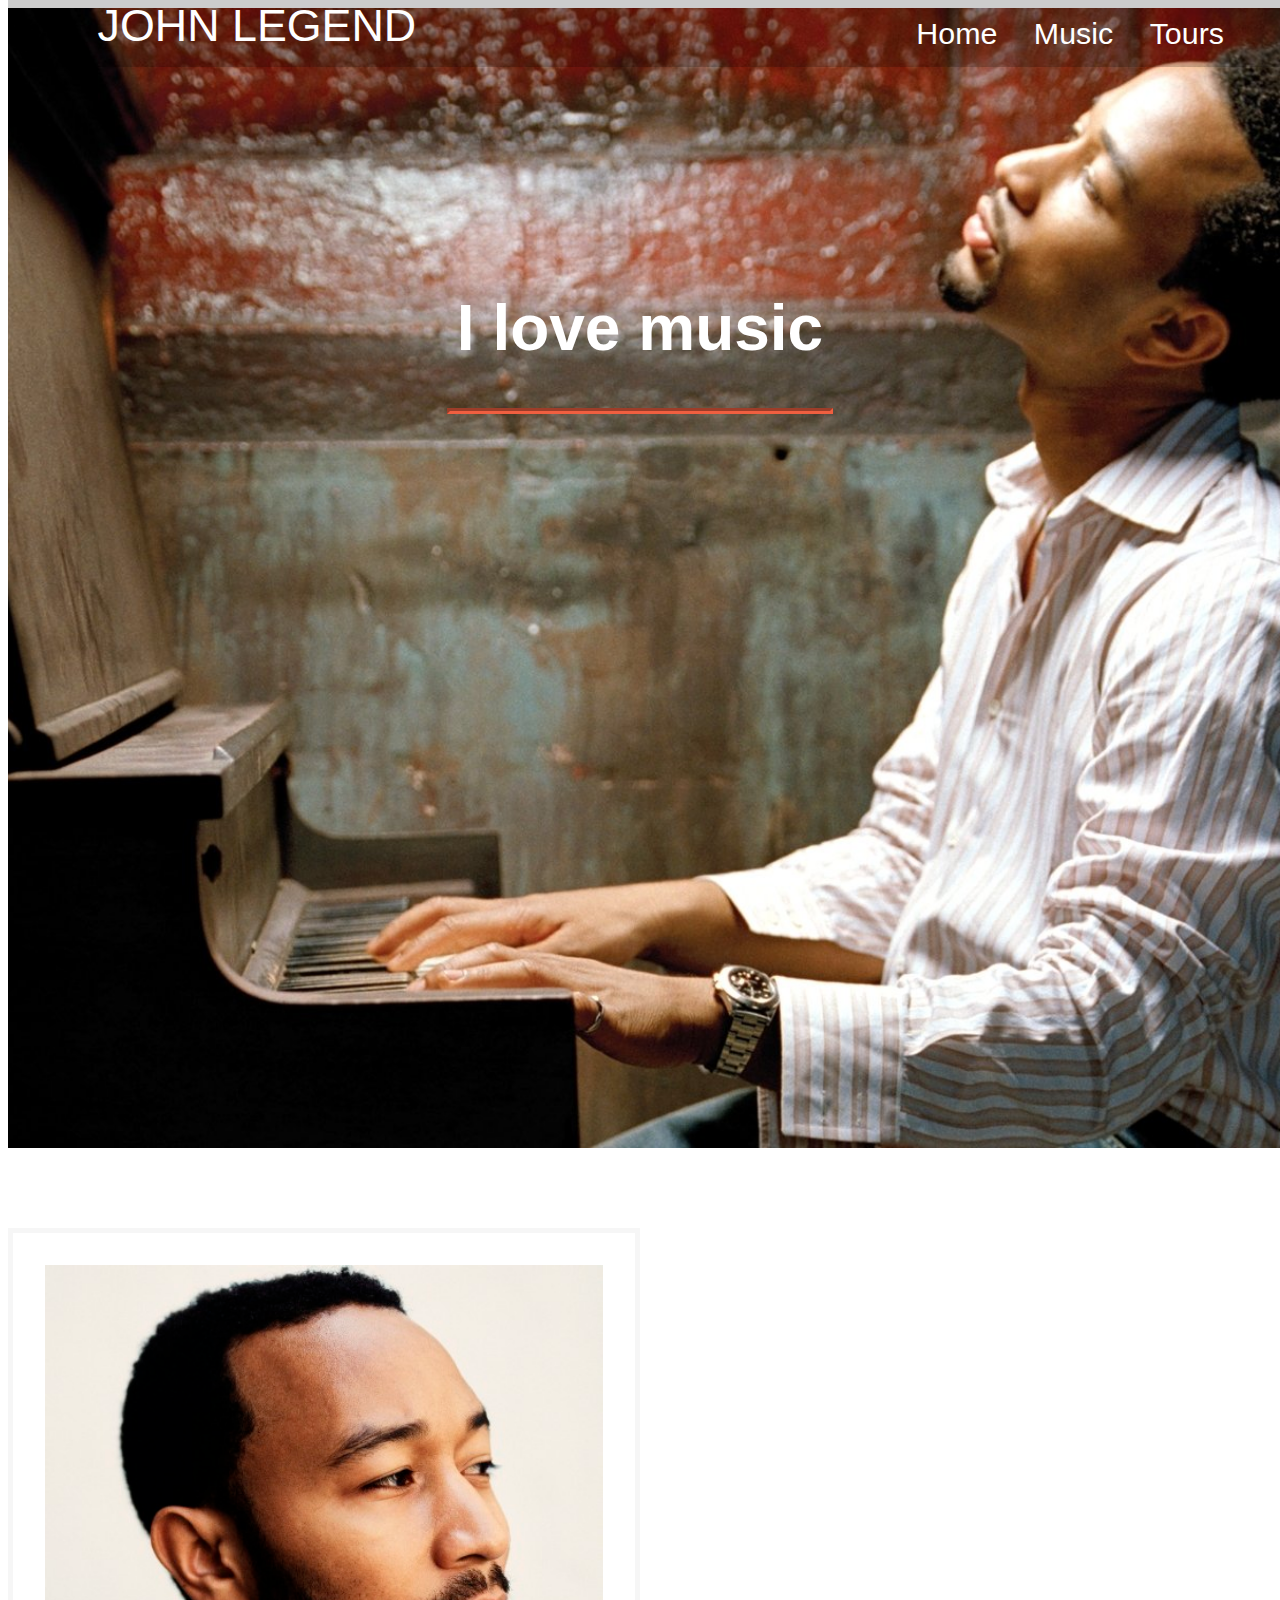
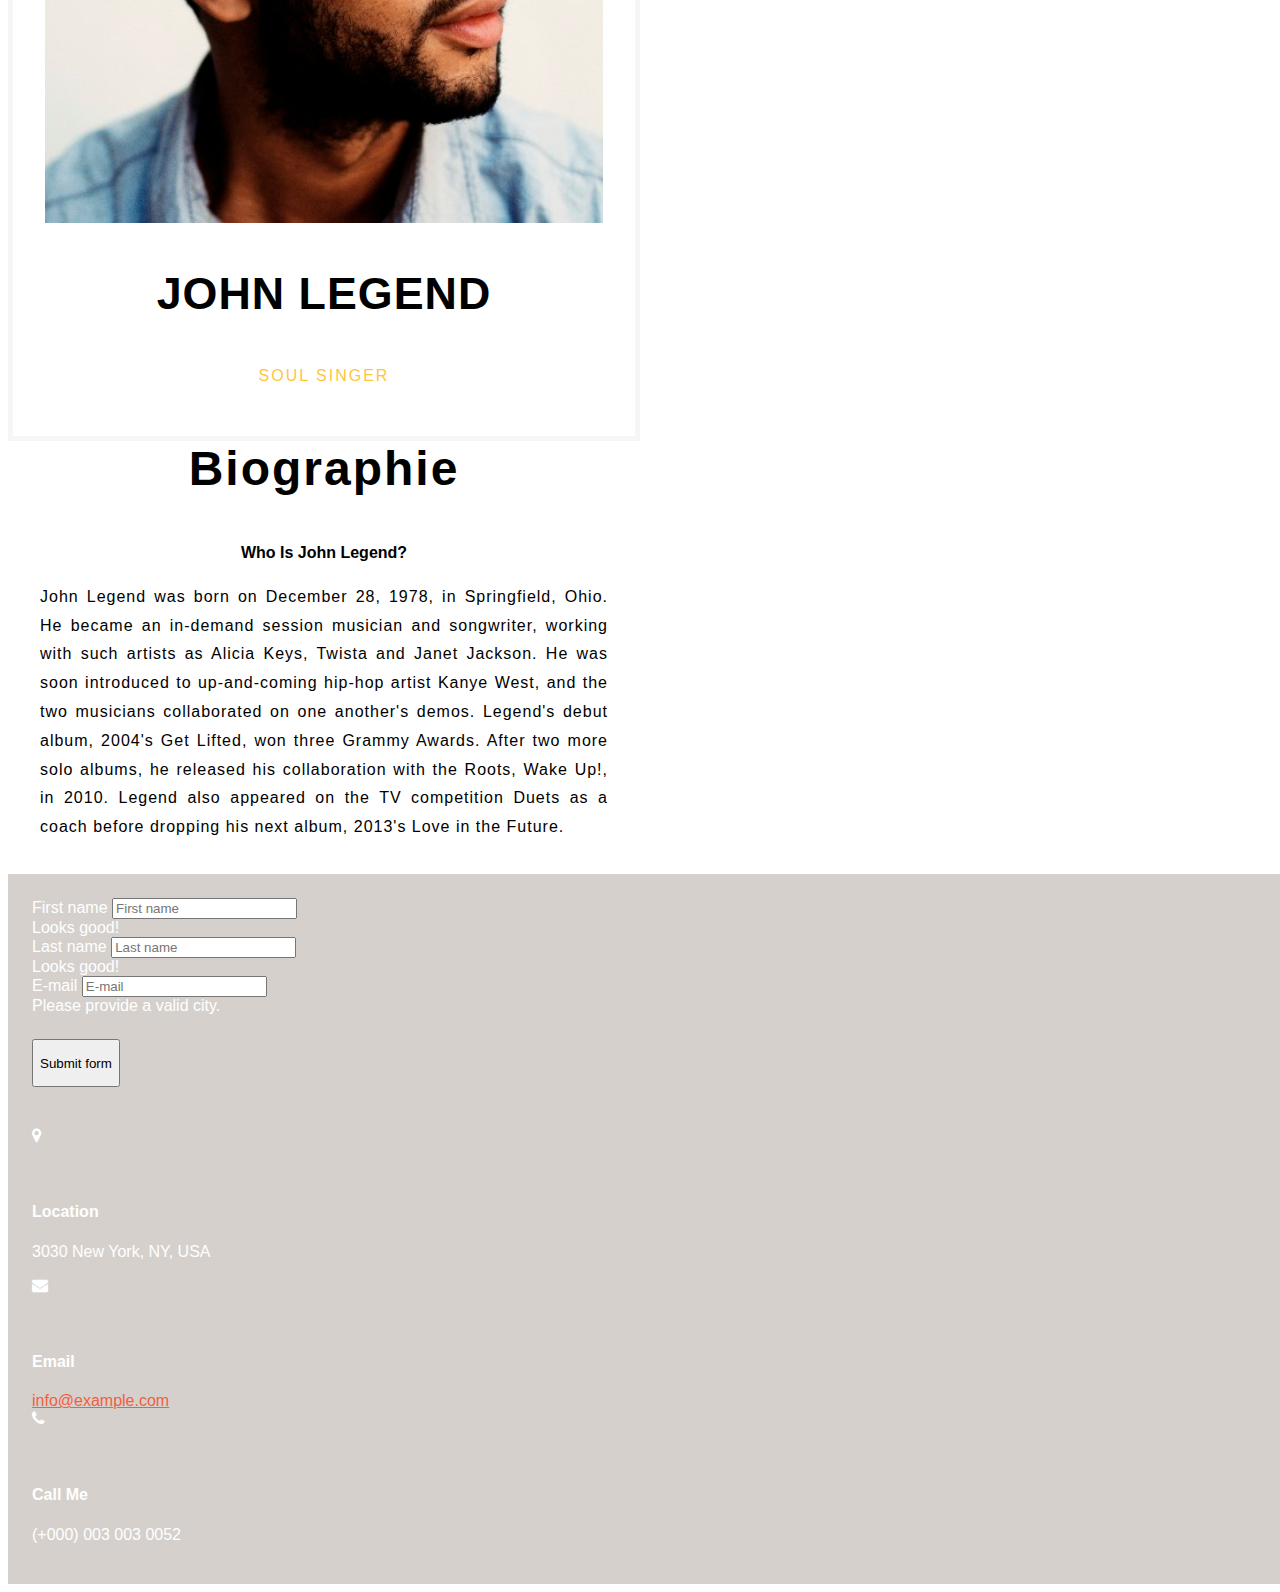
<file: index.html>
<html>

<head>
    <meta charset="UTF-8">
    <meta name="viewport" content="width=device-width, initial-scale=1.0">
    <meta http-equiv="X-UA-Compatible" content="ie=edge">
    <title>My Favorite Band</title>
    <script src="https://code.jquery.com/jquery-3.2.1.min.js" integrity="sha256-hwg4gsxgFZhOsEEamdOYGBf13FyQuiTwlAQgxVSNgt4="
        crossorigin="anonymous"></script>
    <link href="https://maxcdn.bootstrapcdn.com/font-awesome/4.7.0/css/font-awesome.min.css" rel="stylesheet" integrity="sha384-wvfXpqpZZVQGK6TAh5PVlGOfQNHSoD2xbE+QkPxCAFlNEevoEH3Sl0sibVcOQVnN"
        crossorigin="anonymous">
    <link href="https://maxcdn.bootstrapcdn.com/bootstrap/4.0.0-beta.3/css/bootstrap.min.css" rel="stylesheet" integrity="sha384-Zug+QiDoJOrZ5t4lssLdxGhVrurbmBWopoEl+M6BdEfwnCJZtKxi1KgxUyJq13dy"
        crossorigin="anonymous">
    <script src="https://maxcdn.bootstrapcdn.com/bootstrap/4.0.0-beta.3/js/bootstrap.min.js" integrity="sha384-a5N7Y/aK3qNeh15eJKGWxsqtnX/wWdSZSKp+81YjTmS15nvnvxKHuzaWwXHDli+4"
        crossorigin="anonymous"></script>
    <script src="https://maxcdn.bootstrapcdn.com/bootstrap/4.0.0-beta.3/js/bootstrap.bundle.min.js" integrity="sha384-VspmFJ2uqRrKr3en+IG0cIq1Cl/v/PHneDw6SQZYgrcr8ZZmZoQ3zhuGfMnSR/F2"
        crossorigin="anonymous"></script>
    <link rel="stylesheet" href="styles.css" type="text/css" />
    <link rel="stylesheet" href="responsives.css" type="text/css" />
    <script type="text/javascript" src="test.js"></script>
</head>

<body>
    <nav class="nav_bar">
        <a class="brand_name js-scroll-trigger" href="#page-top">John legend</a>
        <div class="dropdown pull-right">
            <button id="test" class="dropbtn"><i class="fa fa-bars" aria-hidden="true"></i></button>
            <div id="myDropdown" class="dropdown-content">
                <a class="link1" href="index.html" data-toggle="tooltip" data-placement="left" title="Home"><i class="fa fa-home fa-fw" aria-hidden="true"></i></a>
                <a class="link1" href="music.html" data-toggle="tooltip" data-placement="left" title="Music"><i class="fa fa-music fa-fw" aria-hidden="true"></i></a>
                <a class="link1" href="tours.html" data-toggle="tooltip" data-placement="left" title="Tours"><i class="fa fa-calendar fa-fw" aria-hidden="true"></i>
</a>

            </div>
            <div class="menu">
                <ul class="dropdown_content_lg">
                    <li><a class="link" href="index.html">Home</a></li>
                    <li><a class="link" href="music.html">Music</a></li>
                    <li><a class="link" href="tours.html">Tours</a></li>
                </ul>
            </div>
        </div>

    </nav>

    <header class="header">
        <div class="container">
            <div class="row">
                <div class="col-lg-10 mx-auto">

                    <div class="text-uppercase title">
                        <h1>I love music</h1>
                    </div>
                    <hr>
                </div>
            </div>

        </div>

    </header>
    <section class="container">
        <div class="row bio-grids">
            <div class="col-12 col-sm-12 col-md-6 bio-grid-left">
                <div class="bio-img">
                    <img src="./images/john.jpg" alt="img">
                    <h3 class="test">John Legend</h3>
                    <p class="test">Soul singer</p>
                </div>
            </div>
            <div class="col-12 col-sm-12 col-md-6 bio-grid-right">
                <div class="bio-text">
                    <h3>Biographie</h3>
                    <h4>Who Is John Legend?</h4>
                    <p>John Legend was born on December 28, 1978, in Springfield, Ohio. He became an in-demand session musician
                        and songwriter, working with such artists as Alicia Keys, Twista and Janet Jackson. He was soon introduced
                        to up-and-coming hip-hop artist Kanye West, and the two musicians collaborated on one another's demos.
                        Legend's debut album, 2004's Get Lifted, won three Grammy Awards. After two more solo albums, he
                        released his collaboration with the Roots, Wake Up!, in 2010. Legend also appeared on the TV competition
                        Duets as a coach before dropping his next album, 2013's Love in the Future.
                    </p>
                </div>

            </div>
            <div class="clearfix"></div>
        </div>
    </section>

    <footer class="footer">
        <div class="row">
            <div class="col-12 col-lg-6">
                <form class="needs-validation" novalidate>
                    <div class="form-row middle_form">
                        <div class="col-md-6 mb-3">
                            <label for="validationTooltip01">First name</label>
                            <input type="text" class="form-control" id="validationTooltip01" placeholder="First name" required>
                            <div class="valid-tooltip">
                                Looks good!
                            </div>
                        </div>
                        <div class="col-md-6 mb-3">
                            <label for="validationTooltip02">Last name</label>
                            <input type="text" class="form-control" id="validationTooltip02" placeholder="Last name" required>
                            <div class="valid-tooltip">
                                Looks good!
                            </div>
                        </div>
                        <!--<div class="col-md-4 mb-3">
                            <label for="validationTooltipUsername">Username</label>
                            <div class="input-group">
                                <div class="input-group-prepend">
                                    <span class="input-group-text" id="validationTooltipUsernamePrepend">@</span>
                                </div>
                                <input type="text" class="form-control" id="validationTooltipUsername" placeholder="Username" aria-describedby="validationTooltipUsernamePrepend"
                                    required>
                                <div class="invalid-tooltip">
                                    Please choose a unique and valid username.
                                </div>
                            </div>
                        </div>-->
                    </div>
                    <div class="form-row">
                        <div class="col-md-6 mb-3">
                            <label for="validationTooltip03">E-mail</label>
                            <input type="text" class="form-control" id="validationTooltip03" placeholder="E-mail" required>
                            <div class="invalid-tooltip">
                                Please provide a valid city.
                            </div>
                        </div>
                        <!--<div class="col-md-3 mb-3">
                            <label for="validationTooltip04">State</label>
                            <input type="text" class="form-control" id="validationTooltip04" placeholder="State" required>
                            <div class="invalid-tooltip">
                                Please provide a valid state.
                            </div>
                        </div>
                        <div class="col-md-3 mb-3">
                            <label for="validationTooltip05">Zip</label>
                            <input type="text" class="form-control" id="validationTooltip05" placeholder="Zip" required>
                            <div class="invalid-tooltip">
                                Please provide a valid zip.
                            </div>
                        </div>-->
                        <button class="btn btn-primary" type="submit">Submit form</button>
                    </div>

                </form>
            </div>
            <div class="col-12 col-lg-6">
                <div class="row footer_grid">
                    <div class="col-4 col-md-4 footer_grid_left">
                        <div class="footer_grid_leftl">
                            <i class="fa fa-map-marker" aria-hidden="true"></i>
                        </div>
                        <div class="footer_grid_leftr">
                            <h4>Location</h4>
                            <p>3030 New York, NY, USA</p>
                        </div>
                        <div class="clearfix"> </div>
                    </div>
                    <div class=" col-4col-4 col-md-4 footer_grid_left">
                        <div class="footer_grid_leftl">
                            <i class="fa fa-envelope" aria-hidden="true"></i>
                        </div>
                        <div class="footer_grid_leftr">
                            <h4>Email</h4>
                            <a href="mailto:info@example.com">info@example.com</a>
                        </div>
                        <div class="clearfix"> </div>
                    </div>
                    <div class="col-4 col-md-4 footer_grid_left">
                        <div class="footer_grid_leftl">
                            <i class="fa fa-phone" aria-hidden="true"></i>
                        </div>
                        <div class="footer_grid_leftr">
                            <h4>Call Me</h4>
                            <p>(+000) 003 003 0052</p>
                        </div>
                        <div class="clearfix"> </div>
                    </div>
                </div>
            </div>
    </footer>


</body>

</html>
</file>
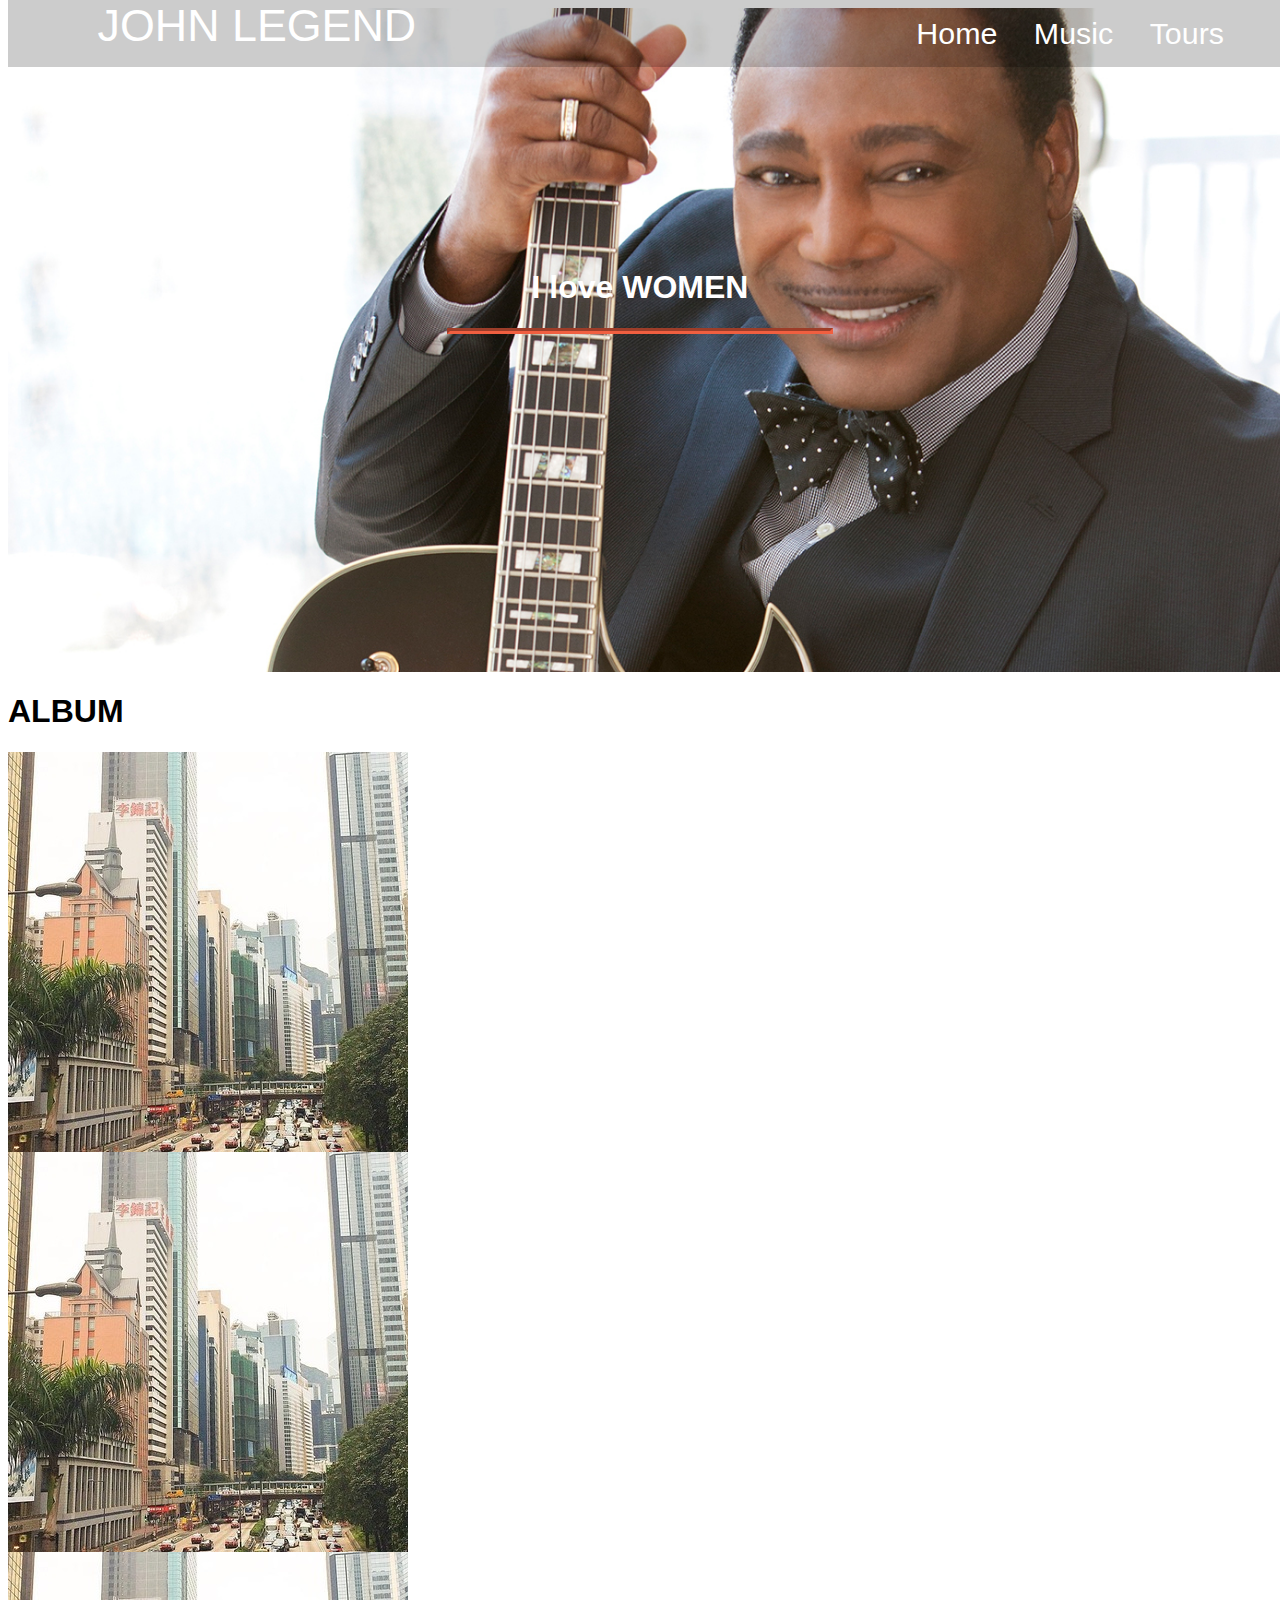
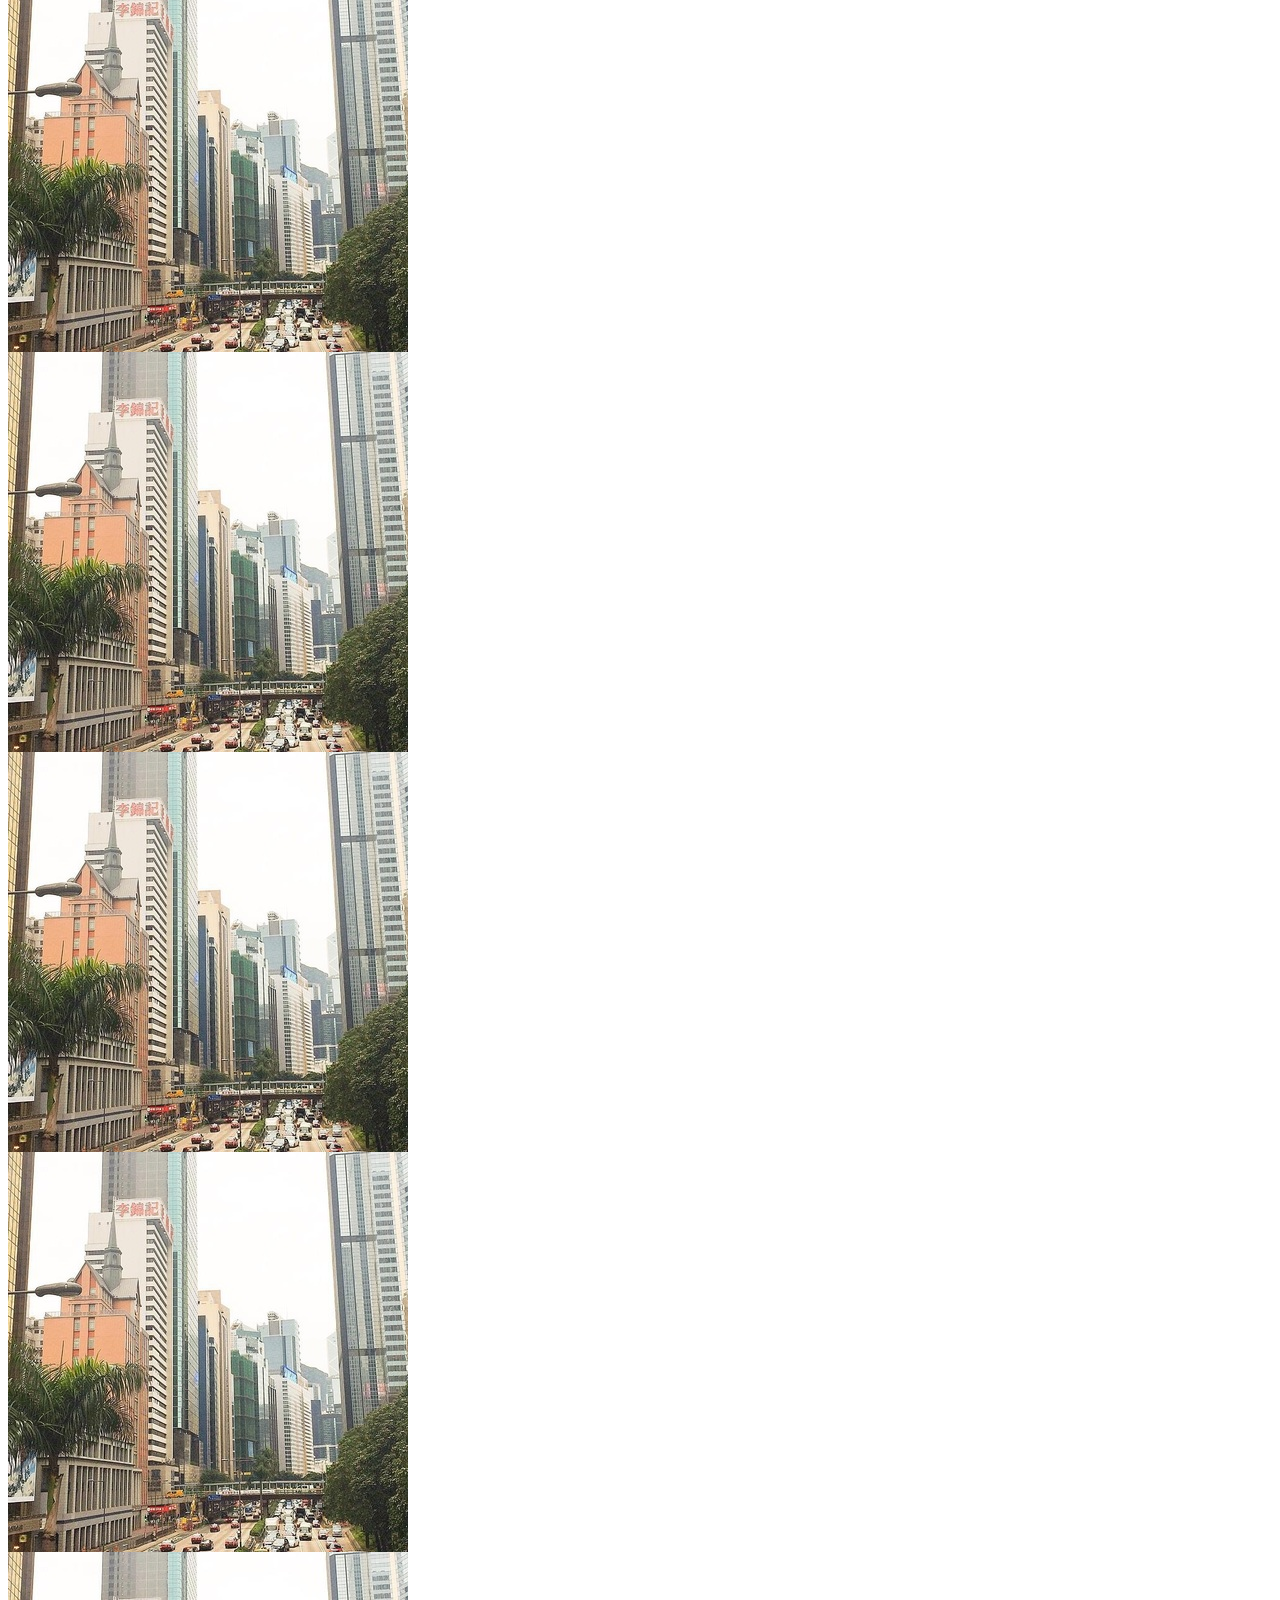
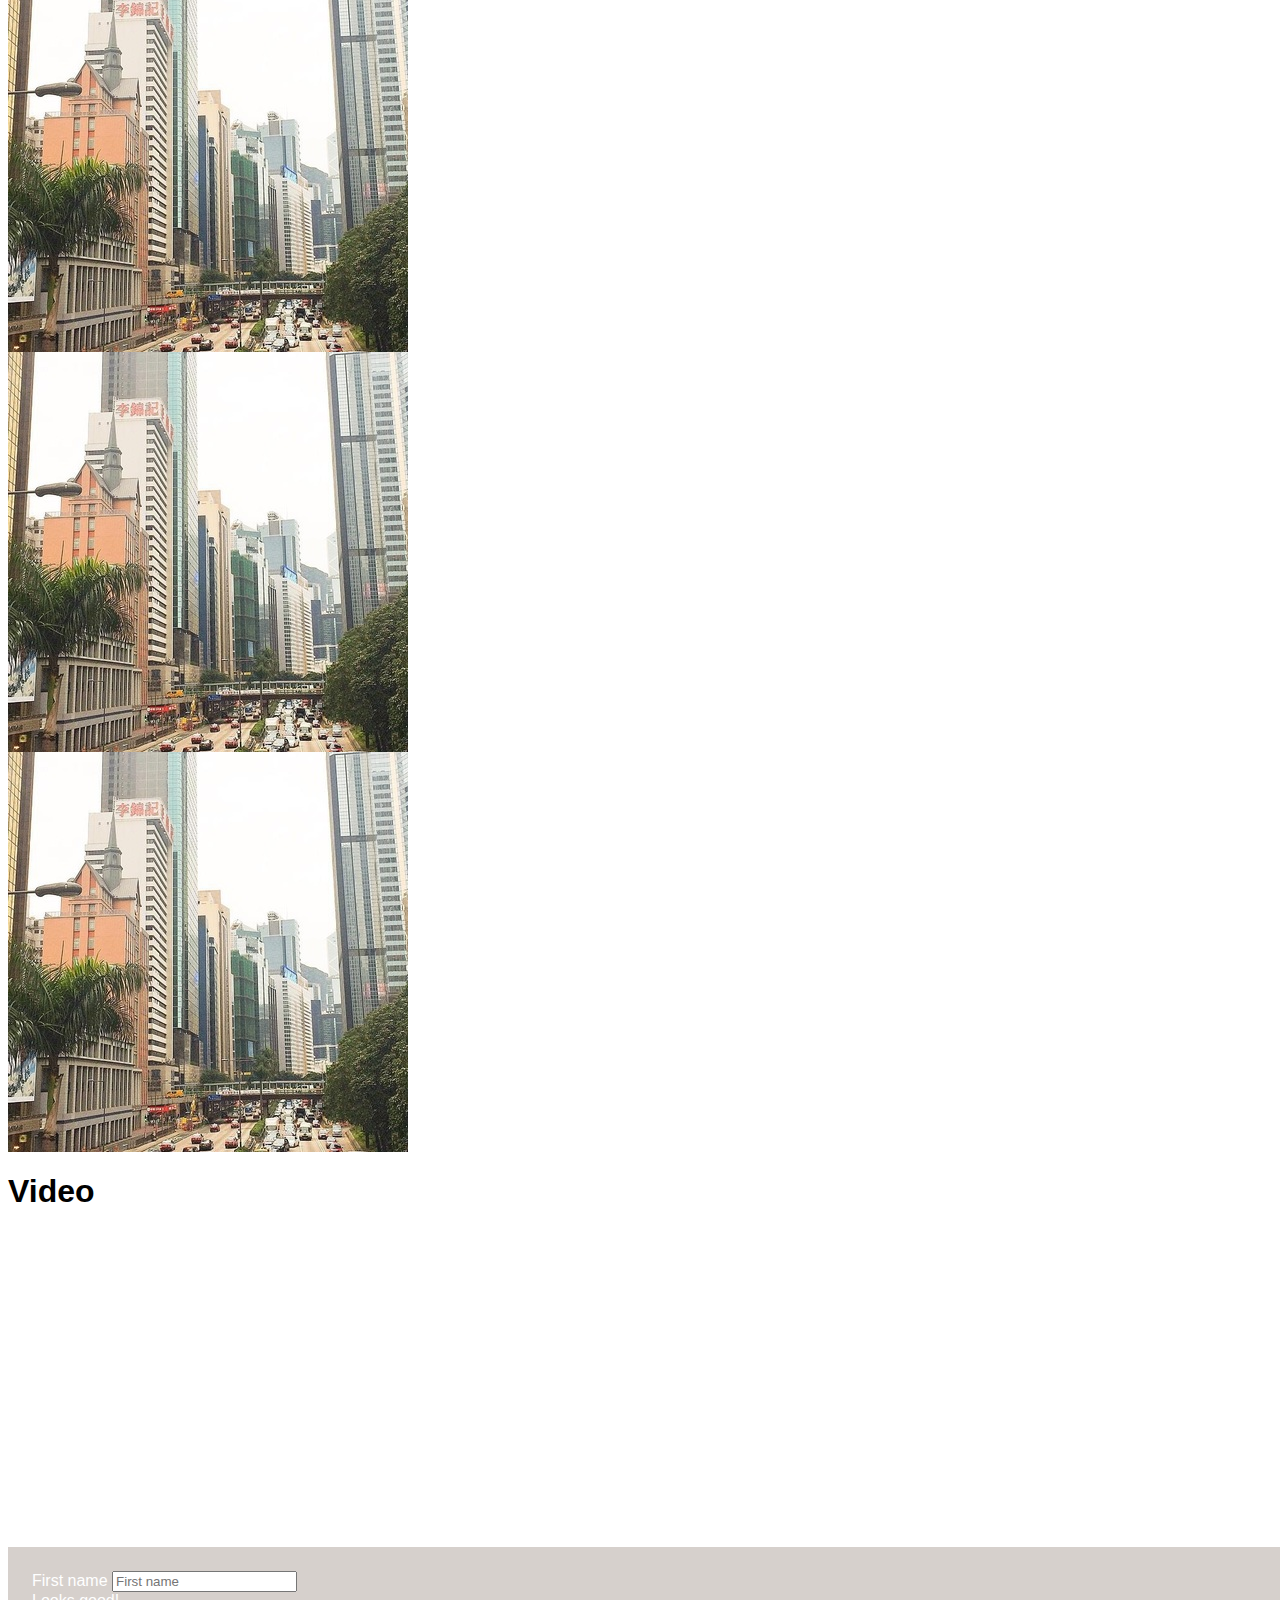
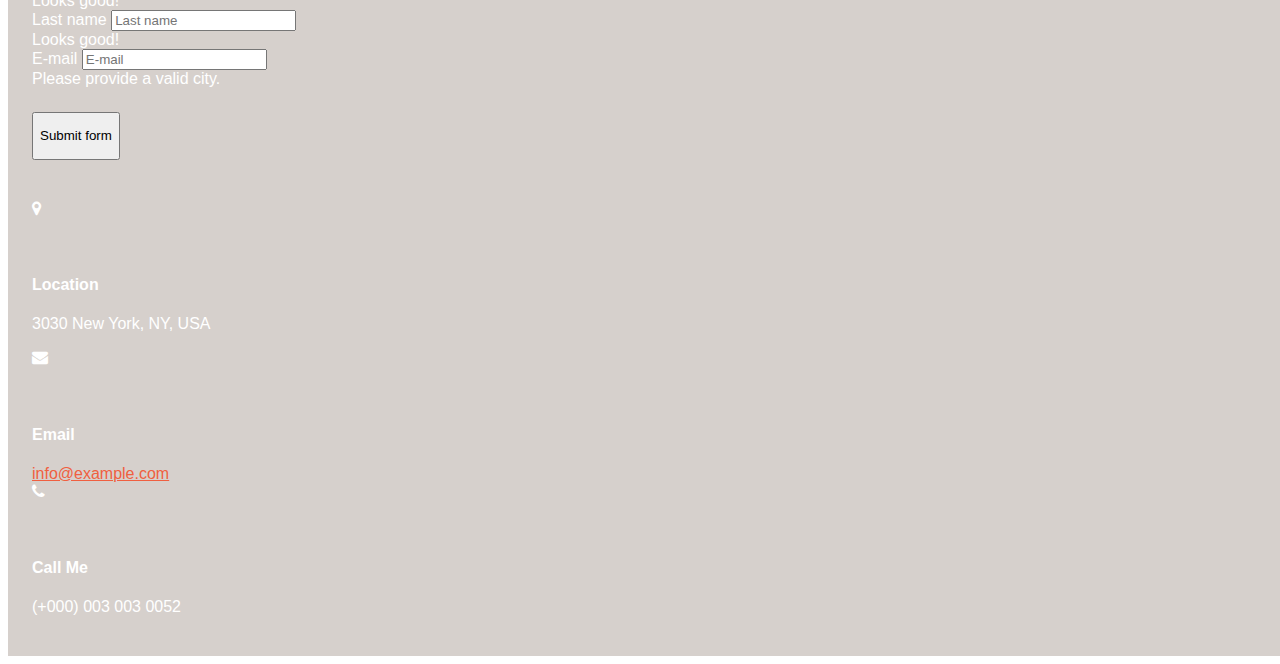
<file: music.html>
<html>

<head>
    <meta charset="UTF-8">
    <meta name="viewport" content="width=device-width, initial-scale=1.0">
    <meta http-equiv="X-UA-Compatible" content="ie=edge">
    <title>My Favorite Band</title>
    <script src="https://code.jquery.com/jquery-3.2.1.min.js" integrity="sha256-hwg4gsxgFZhOsEEamdOYGBf13FyQuiTwlAQgxVSNgt4="
        crossorigin="anonymous"></script>
    <link href="https://maxcdn.bootstrapcdn.com/font-awesome/4.7.0/css/font-awesome.min.css" rel="stylesheet" integrity="sha384-wvfXpqpZZVQGK6TAh5PVlGOfQNHSoD2xbE+QkPxCAFlNEevoEH3Sl0sibVcOQVnN"
        crossorigin="anonymous">
    <link href="https://maxcdn.bootstrapcdn.com/bootstrap/4.0.0-beta.3/css/bootstrap.min.css" rel="stylesheet" integrity="sha384-Zug+QiDoJOrZ5t4lssLdxGhVrurbmBWopoEl+M6BdEfwnCJZtKxi1KgxUyJq13dy"
        crossorigin="anonymous">
    <script src="https://maxcdn.bootstrapcdn.com/bootstrap/4.0.0-beta.3/js/bootstrap.min.js" integrity="sha384-a5N7Y/aK3qNeh15eJKGWxsqtnX/wWdSZSKp+81YjTmS15nvnvxKHuzaWwXHDli+4"
        crossorigin="anonymous"></script>
    <script src="https://maxcdn.bootstrapcdn.com/bootstrap/4.0.0-beta.3/js/bootstrap.bundle.min.js" integrity="sha384-VspmFJ2uqRrKr3en+IG0cIq1Cl/v/PHneDw6SQZYgrcr8ZZmZoQ3zhuGfMnSR/F2"
        crossorigin="anonymous"></script>
    <link rel="stylesheet" href="styles.css" type="text/css" />
    <link rel="stylesheet" href="responsives.css" type="text/css" />
    <script type="text/javascript" src="test.js"></script>
</head>

<body>
    <nav class="nav_bar">
        <a class="brand_name js-scroll-trigger" href="#page-top">John legend</a>
        <div class="dropdown pull-right">
            <button id="test" class="dropbtn"><i class="fa fa-bars" aria-hidden="true"></i></button>
            <div id="myDropdown" class="dropdown-content">
                <a class="link1" href="index.html" data-toggle="tooltip" data-placement="left" title="Home"><i class="fa fa-home fa-fw" aria-hidden="true"></i></a>
                <a class="link1" href="music.html" data-toggle="tooltip" data-placement="left" title="Music"><i class="fa fa-music fa-fw" aria-hidden="true"></i></a>
                <a class="link1" href="tours.html" data-toggle="tooltip" data-placement="left" title="Tours"><i class="fa fa-calendar fa-fw" aria-hidden="true"></i>
</a>

            </div>
            <div class="menu">
                <ul class="dropdown_content_lg">
                    <li><a class="link" href="index.html">Home</a></li>
                    <li><a class="link" href="music.html">Music</a></li>
                    <li><a class="link" href="tours.html">Tours</a></li>
                </ul>
            </div>
        </div>

    </nav>

    <header class="header_page">
        <div class="container">
            <div class="row">

                <div class="col-lg-10 mx-auto">

                    <div class="text-uppercase title">
                        <h1>I love WOMEN</h1>
                    </div>
                    <hr>
                </div>
            </div>

        </div>

    </header>

    <section class="container">
        <h1 class="video_title">ALBUM</h1>
        <div class="row">
            <div class="col-12 col-md-4 col-lg-3">
                <img src="./images/city.jpg" alt="#" class="img-thumbnail img-fluid">
            </div>
            <div class="col-12 col-md-4 col-lg-3">
                <img src="./images/city.jpg" alt="#" class="img-thumbnail img-fluid">
            </div>
            <div class="col-12 col-md-4 col-lg-3">
                <img src="./images/city.jpg" alt="#" class="img-thumbnail img-fluid">
            </div>
            <div class="col-12 col-md-4 col-lg-3">
                <img src="./images/city.jpg" alt="#" class="img-thumbnail img-fluid">
            </div>
        
            <div class="col-12 col-md-4 col-lg-3">
                <img src="./images/city.jpg" alt="#" class="img-thumbnail img-fluid">
            </div>
            <div class="col-12 col-md-4 col-lg-3">
                <img src="./images/city.jpg" alt="#" class="img-thumbnail img-fluid">
            </div>
            <div class="col-12 col-md-4 col-lg-3">
                <img src="./images/city.jpg" alt="#" class="img-thumbnail img-fluid">
            </div>
            <div class="col-12 col-md-4 col-lg-3">
                <img src="./images/city.jpg" alt="#" class="img-thumbnail img-fluid">
            </div>
            <div class="col-12 col-md-4 col-lg-3">
                <img src="./images/city.jpg" alt="#" class="img-thumbnail img-fluid">
            </div>
        </div>


    </section>
    <section>
        <div class="container">
        <h1 class="video_title">Video</h1>
        <iframe width="560" height="315" src="https://www.youtube.com/embed/M6Vfj1TjMvU" frameborder="0" allow="autoplay; encrypted-media"
            allowfullscreen></iframe>
    </div>
    </section>
    <footer class="footer">
        <div class="row">
            <div class="col-12 col-lg-6">
                <form class="needs-validation" novalidate>
                    <div class="form-row middle_form">
                        <div class="col-md-6 mb-3">
                            <label for="validationTooltip01">First name</label>
                            <input type="text" class="form-control" id="validationTooltip01" placeholder="First name" required>
                            <div class="valid-tooltip">
                                Looks good!
                            </div>
                        </div>
                        <div class="col-md-6 mb-3">
                            <label for="validationTooltip02">Last name</label>
                            <input type="text" class="form-control" id="validationTooltip02" placeholder="Last name" required>
                            <div class="valid-tooltip">
                                Looks good!
                            </div>
                        </div>
                        <!--<div class="col-md-4 mb-3">
                            <label for="validationTooltipUsername">Username</label>
                            <div class="input-group">
                                <div class="input-group-prepend">
                                    <span class="input-group-text" id="validationTooltipUsernamePrepend">@</span>
                                </div>
                                <input type="text" class="form-control" id="validationTooltipUsername" placeholder="Username" aria-describedby="validationTooltipUsernamePrepend"
                                    required>
                                <div class="invalid-tooltip">
                                    Please choose a unique and valid username.
                                </div>
                            </div>
                        </div>-->
                    </div>
                    <div class="form-row">
                        <div class="col-md-6 mb-3">
                            <label for="validationTooltip03">E-mail</label>
                            <input type="text" class="form-control" id="validationTooltip03" placeholder="E-mail" required>
                            <div class="invalid-tooltip">
                                Please provide a valid city.
                            </div>
                        </div>
                        <!--<div class="col-md-3 mb-3">
                            <label for="validationTooltip04">State</label>
                            <input type="text" class="form-control" id="validationTooltip04" placeholder="State" required>
                            <div class="invalid-tooltip">
                                Please provide a valid state.
                            </div>
                        </div>
                        <div class="col-md-3 mb-3">
                            <label for="validationTooltip05">Zip</label>
                            <input type="text" class="form-control" id="validationTooltip05" placeholder="Zip" required>
                            <div class="invalid-tooltip">
                                Please provide a valid zip.
                            </div>
                        </div>-->
                        <button class="btn btn-primary" type="submit">Submit form</button>
                    </div>

                </form>
            </div>
            <div class="col-12 col-lg-6">
                <div class="row footer_grid">
                    <div class="col-4 col-md-4 footer_grid_left">
                        <div class="footer_grid_leftl">
                            <i class="fa fa-map-marker" aria-hidden="true"></i>
                        </div>
                        <div class="footer_grid_leftr">
                            <h4>Location</h4>
                            <p>3030 New York, NY, USA</p>
                        </div>
                        <div class="clearfix"> </div>
                    </div>
                    <div class=" col-4col-4 col-md-4 footer_grid_left">
                        <div class="footer_grid_leftl">
                            <i class="fa fa-envelope" aria-hidden="true"></i>
                        </div>
                        <div class="footer_grid_leftr">
                            <h4>Email</h4>
                            <a href="mailto:info@example.com">info@example.com</a>
                        </div>
                        <div class="clearfix"> </div>
                    </div>
                    <div class="col-4 col-md-4 footer_grid_left">
                        <div class="footer_grid_leftl">
                            <i class="fa fa-phone" aria-hidden="true"></i>
                        </div>
                        <div class="footer_grid_leftr">
                            <h4>Call Me</h4>
                            <p>(+000) 003 003 0052</p>
                        </div>
                        <div class="clearfix"> </div>
                    </div>
                </div>
            </div>
    </footer>


</body>

</html>
</file>
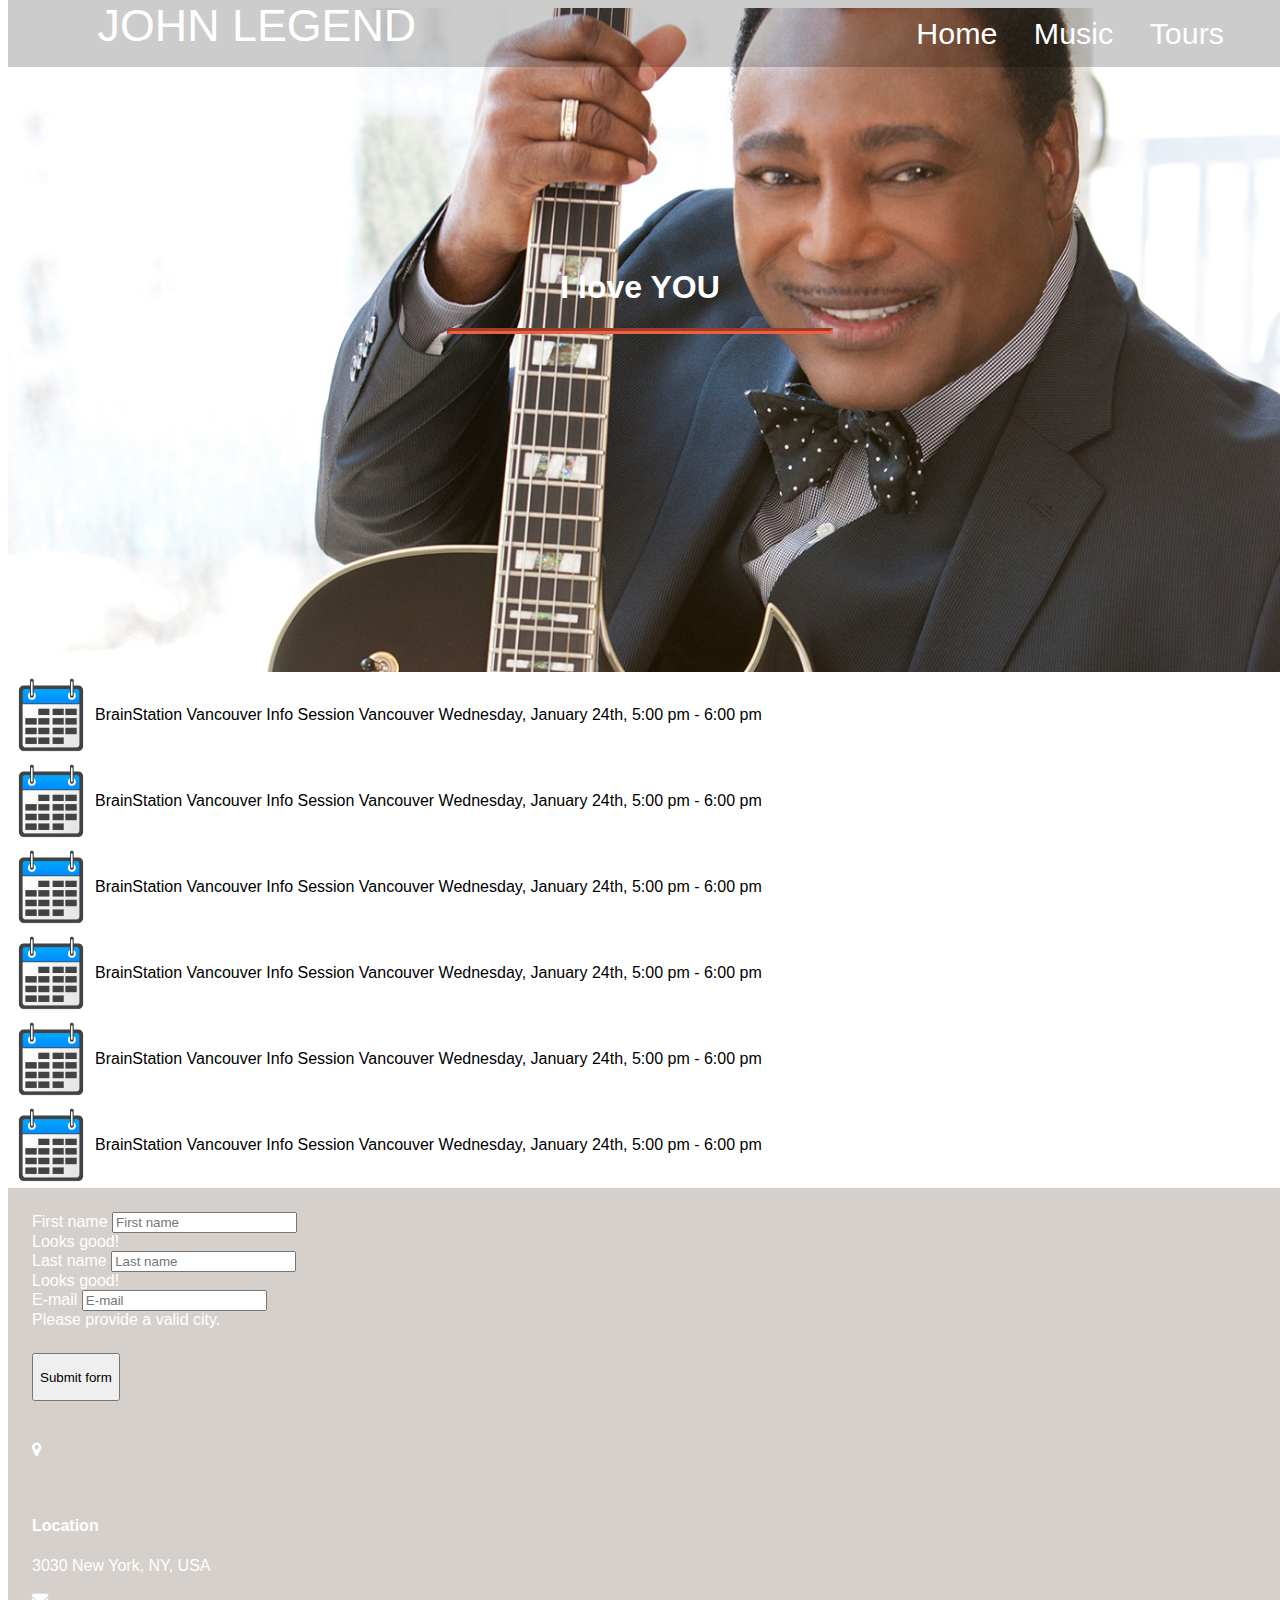
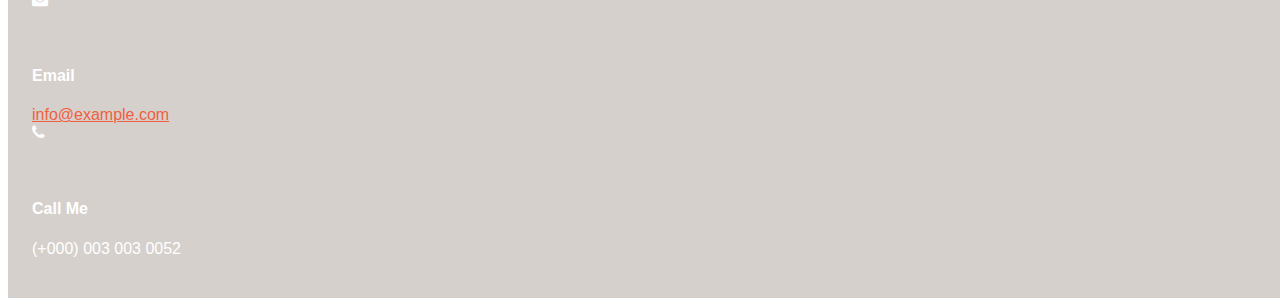
<file: tours.html>
<html>

<head>
    <meta charset="UTF-8">
    <meta name="viewport" content="width=device-width, initial-scale=1.0">
    <meta http-equiv="X-UA-Compatible" content="ie=edge">
    <title>My Favorite Band</title>
    <script src="https://code.jquery.com/jquery-3.2.1.min.js" integrity="sha256-hwg4gsxgFZhOsEEamdOYGBf13FyQuiTwlAQgxVSNgt4="
        crossorigin="anonymous"></script>
    <link href="https://maxcdn.bootstrapcdn.com/font-awesome/4.7.0/css/font-awesome.min.css" rel="stylesheet" integrity="sha384-wvfXpqpZZVQGK6TAh5PVlGOfQNHSoD2xbE+QkPxCAFlNEevoEH3Sl0sibVcOQVnN"
        crossorigin="anonymous">
    <link href="https://maxcdn.bootstrapcdn.com/bootstrap/4.0.0-beta.3/css/bootstrap.min.css" rel="stylesheet" integrity="sha384-Zug+QiDoJOrZ5t4lssLdxGhVrurbmBWopoEl+M6BdEfwnCJZtKxi1KgxUyJq13dy"
        crossorigin="anonymous">
    <script src="https://maxcdn.bootstrapcdn.com/bootstrap/4.0.0-beta.3/js/bootstrap.min.js" integrity="sha384-a5N7Y/aK3qNeh15eJKGWxsqtnX/wWdSZSKp+81YjTmS15nvnvxKHuzaWwXHDli+4"
        crossorigin="anonymous"></script>
    <script src="https://maxcdn.bootstrapcdn.com/bootstrap/4.0.0-beta.3/js/bootstrap.bundle.min.js" integrity="sha384-VspmFJ2uqRrKr3en+IG0cIq1Cl/v/PHneDw6SQZYgrcr8ZZmZoQ3zhuGfMnSR/F2"
        crossorigin="anonymous"></script>
    <link rel="stylesheet" href="styles.css" type="text/css" />
    <link rel="stylesheet" href="responsives.css" type="text/css" />
    <script type="text/javascript" src="test.js"></script>
</head>

<body>
    <nav class="nav_bar">
        <a class="brand_name js-scroll-trigger" href="#page-top">John legend</a>
        <div class="dropdown pull-right">
            <button id="test" class="dropbtn"><i class="fa fa-bars" aria-hidden="true"></i></button>
            <div id="myDropdown" class="dropdown-content">
                <a class="link1" href="index.html" data-toggle="tooltip" data-placement="left" title="Home"><i class="fa fa-home fa-fw" aria-hidden="true"></i></a>
                <a class="link1" href="music.html" data-toggle="tooltip" data-placement="left" title="Music"><i class="fa fa-music fa-fw" aria-hidden="true"></i></a>
                <a class="link1" href="tours.html" data-toggle="tooltip" data-placement="left" title="Tours"><i class="fa fa-calendar fa-fw" aria-hidden="true"></i>
</a>

            </div>
            <div class="menu">
                <ul class="dropdown_content_lg">
                    <li><a class="link" href="index.html">Home</a></li>
                    <li><a class="link" href="music.html">Music</a></li>
                    <li><a class="link" href="tours.html">Tours</a></li>
                </ul>
            </div>
        </div>

    </nav>

    <header class="header_page">
        <div class="container">
            <div class="row">
                
                <div class="col-lg-10 mx-auto">

                    <div class="text-uppercase title">
                        <h1>I love YOU</h1>
                    </div>
                    <hr>
                </div>
            </div>

        </div>

    </header>
    <section class="container">
        <div class="row">
            <div class="col-12 col-sm-6 col-lg-4">
                <table>
                    <tr>
                        <td class="tour_cal">
                            <img src="./images/calendar.png" class="img-thumbnail img-fluid" style="max-width:5rem;">
                        </td>
                        <td class="tour_txt">
                            BrainStation Vancouver Info Session
Vancouver
Wednesday, January 24th, 5:00 pm - 6:00 pm
                        </td>
                    </tr>
                </table>
            </div>
            <div class="col-12 col-sm-6 col-lg-4">
                <table>
                    <tr>
                        <td class="tour_cal">
                            <img src="./images/calendar.png" class="img-thumbnail img-fluid" style="max-width:5rem;">
                        </td>
                        <td class="tour_txt">
                            BrainStation Vancouver Info Session
Vancouver
Wednesday, January 24th, 5:00 pm - 6:00 pm
                        </td>
                    </tr>
                </table>
            </div>
 <div class="col-12 col-sm-6 col-lg-4">
                <table>
                    <tr>
                        <td class="tour_cal">
                            <img src="./images/calendar.png" class="img-thumbnail img-fluid" style="max-width:5rem;">
                        </td>
                        <td class="tour_txt">
                            BrainStation Vancouver Info Session
Vancouver
Wednesday, January 24th, 5:00 pm - 6:00 pm
                        </td>
                    </tr>
                </table>
            </div>
            <div class="col-12 col-sm-6 col-lg-4">
                <table>
                    <tr>
                        <td class="tour_cal">
                            <img src="./images/calendar.png" class="img-thumbnail img-fluid" style="max-width:5rem;">
                        </td>
                        <td class="tour_txt">
                            BrainStation Vancouver Info Session
Vancouver
Wednesday, January 24th, 5:00 pm - 6:00 pm
                        </td>
                    </tr>
                </table>
            </div>
            <div class="col-12 col-sm-6 col-lg-4">
                <table>
                    <tr>
                        <td class="tour_cal">
                            <img src="./images/calendar.png" class="img-thumbnail img-fluid" style="max-width:5rem;">
                        </td>
                        <td class="tour_txt">
                            BrainStation Vancouver Info Session
Vancouver
Wednesday, January 24th, 5:00 pm - 6:00 pm
                        </td>
                    </tr>
                </table>
            </div>
 <div class="col-12 col-sm-6 col-lg-4">
                <table>
                    <tr>
                        <td class="tour_cal">
                            <img src="./images/calendar.png" class="img-thumbnail img-fluid" style="max-width:5rem;">
                        </td>
                        <td class="tour_txt">
                            BrainStation Vancouver Info Session
Vancouver
Wednesday, January 24th, 5:00 pm - 6:00 pm
                        </td>
                    </tr>
                </table>
            </div>

        </div>



    </section>
    <footer class="footer">
        <div class="row">
            <div class="col-12 col-lg-6">
                <form class="needs-validation" novalidate>
                    <div class="form-row middle_form">
                        <div class="col-md-6 mb-3">
                            <label for="validationTooltip01">First name</label>
                            <input type="text" class="form-control" id="validationTooltip01" placeholder="First name" required>
                            <div class="valid-tooltip">
                                Looks good!
                            </div>
                        </div>
                        <div class="col-md-6 mb-3">
                            <label for="validationTooltip02">Last name</label>
                            <input type="text" class="form-control" id="validationTooltip02" placeholder="Last name" required>
                            <div class="valid-tooltip">
                                Looks good!
                            </div>
                        </div>
                        <!--<div class="col-md-4 mb-3">
                            <label for="validationTooltipUsername">Username</label>
                            <div class="input-group">
                                <div class="input-group-prepend">
                                    <span class="input-group-text" id="validationTooltipUsernamePrepend">@</span>
                                </div>
                                <input type="text" class="form-control" id="validationTooltipUsername" placeholder="Username" aria-describedby="validationTooltipUsernamePrepend"
                                    required>
                                <div class="invalid-tooltip">
                                    Please choose a unique and valid username.
                                </div>
                            </div>
                        </div>-->
                    </div>
                    <div class="form-row">
                        <div class="col-md-6 mb-3">
                            <label for="validationTooltip03">E-mail</label>
                            <input type="text" class="form-control" id="validationTooltip03" placeholder="E-mail" required>
                            <div class="invalid-tooltip">
                                Please provide a valid city.
                            </div>
                        </div>
                        <!--<div class="col-md-3 mb-3">
                            <label for="validationTooltip04">State</label>
                            <input type="text" class="form-control" id="validationTooltip04" placeholder="State" required>
                            <div class="invalid-tooltip">
                                Please provide a valid state.
                            </div>
                        </div>
                        <div class="col-md-3 mb-3">
                            <label for="validationTooltip05">Zip</label>
                            <input type="text" class="form-control" id="validationTooltip05" placeholder="Zip" required>
                            <div class="invalid-tooltip">
                                Please provide a valid zip.
                            </div>
                        </div>-->
                        <button class="btn btn-primary" type="submit">Submit form</button>
                    </div>

                </form>
            </div>
            <div class="col-12 col-lg-6">
                <div class="row footer_grid">
                    <div class="col-4 col-md-4 footer_grid_left">
                        <div class="footer_grid_leftl">
                            <i class="fa fa-map-marker" aria-hidden="true"></i>
                        </div>
                        <div class="footer_grid_leftr">
                            <h4>Location</h4>
                            <p>3030 New York, NY, USA</p>
                        </div>
                        <div class="clearfix"> </div>
                    </div>
                    <div class=" col-4col-4 col-md-4 footer_grid_left">
                        <div class="footer_grid_leftl">
                            <i class="fa fa-envelope" aria-hidden="true"></i>
                        </div>
                        <div class="footer_grid_leftr">
                            <h4>Email</h4>
                            <a href="mailto:info@example.com">info@example.com</a>
                        </div>
                        <div class="clearfix"> </div>
                    </div>
                    <div class="col-4 col-md-4 footer_grid_left">
                        <div class="footer_grid_leftl">
                            <i class="fa fa-phone" aria-hidden="true"></i>
                        </div>
                        <div class="footer_grid_leftr">
                            <h4>Call Me</h4>
                            <p>(+000) 003 003 0052</p>
                        </div>
                        <div class="clearfix"> </div>
                    </div>
                </div>
            </div>
    </footer>


</body>

</html>
</file>
<file: styles.css>
body {
  font-family: 'Merriweather', 'Helvetica Neue', Arial, sans-serif; }

hr {
  max-width: 30%;
  border-width: 3px;
  border-color: #F05F40;
   }

hr.light {
  border-color: #fff; }

a {
  color: #F05F40;
  -webkit-transition: all 0.2s;
  -moz-transition: all 0.2s;
  transition: all 0.2s; }
  a:hover {
    color: #f05f40; }

.title{
    text-align:center;

}
h1,
h2,
h3,
h4,
h5,
h6 {
  font-family: 'Open Sans', 'Helvetica Neue', Arial, sans-serif; }

h1{
    font-size:2rem;
}
.bg-primary {
  background-color: #F05F40 !important; }

.bg-dark {
  background-color: #212529 !important; }

.text-faded {
  color: rgba(255, 255, 255, 0.7); }

.nav_bar{
    width:100%;
    color:white;
    /*background:white;*/
    background:rgba(0, 0, 0, 0.2);
    /*height: 1em;*/
    position:absolute;
    top:0;
    /*z-index:0;*/
}


/* Style The Dropdown Button */
.dropbtn {
    background-color: skyblue;
    color: #FFF;
    padding: 1em;
    /*font-size: 16px;*/
    border: none;
    cursor: pointer;
}



.dropbtn:hover, .dropbtn:focus {
    background-color: #2980B9;
}


.fa-bars {

    font-size: 2em;
    
}

/* The container <div> - needed to position the dropdown content */
.dropdown {
    /*position: absolute;*/
    display: inline-block;
    right:0;
    top:0;
}

.dropdown_content_lg{
    display:none;
}
/* Dropdown Content (Hidden by Default) */
.dropdown-content {
    display: none;
    position: absolute;
    background-color:skyblue;
    /*min-width: 160px;*/
    box-shadow: 0px 8px 16px 0px rgba(0,0,0,0.2);
    right:0;
    z-index:1;
 }

.link1{
    padding:1.2rem;
}
/* Links inside the dropdown */
.dropdown-content a {
    color: #000;
    /*padding: 12px 16px;*/
    text-decoration: none;
    display: block;
}

/* Change color of dropdown links on hover */
.dropdown-content a:hover {background-color: #f1f1f1}

/* Show the dropdown menu on hover */
/*.dropdown:hover .dropdown-content {
    display: block;
}*/

.show {
    display: block;
}

/* Change the background color of the dropdown button when the dropdown content is shown */
/*.dropdown:hover .dropbtn {
    background-color: #3e8e41;
}*/

.header{
    padding-right:4em;
    width:100%;
    /*height: 100vh;*/
    margin: 0;
    background-color: transparent;
    background: url(./images/header2.jpg) no-repeat ;
    padding-top: 15rem;
    padding-bottom: calc(10rem - 56px);
    background-position: center center;
    /*-webkit-background-size: cover;
    -moz-background-size: cover;
  -o-background-size: cover;*/
  background-size: cover; 
  color: white;
  }

 .header_page{
    padding-right:4em;
    width:100%;
    height: 20rem;
    margin: 0;
    background-color: transparent;
    background: url(./images/header.jpg) no-repeat ;
    /*background-size: cover;*/
    padding-top: 15rem;
    padding-bottom: calc(10rem - 56px);
    background-position: center center;
    -webkit-background-size: cover;
    -moz-background-size: cover;
  -o-background-size: cover;
  background-size: cover; 
  color: white;
  }

 .brand_name{
    color:white;
    text-decoration:none;
    font-size:2.2em;
    text-transform: uppercase;
    margin-left: 0.7em;
    margin-right:0.2em;
 }

 .brand_name:hover{
     text-decoration:none;
     color:white;
 }

 .middle{
     position: absolute;
     bottom:0;
     margin-left:50%;
     margin-right:50%;
     font-size: 2rem;
     bottom:2%;
 }

/*img {
     width: 10rem;
     height: 10rem;
     margin: 2rem;
 }*/




.col-md-6.bio-grid-left {
    width: 50%;
    float: left;
    /*display:inline-block;*/
}
.col-md-6.bio-grid-right{
    width: 50%;
    /*float: right;*/
    /*display:inline-block;*/

}
.bio-img {
    text-align: center;
    /*width: 100%;*/
    border: 5px solid rgba(238, 238, 238, 0.53);
    /*width: 400px;*/
    height: auto;
    padding: 2rem;
    /*margin: 0 2rem;*/

}
.bio-text{
    text-align: center;
    margin: 2rem;
}


.bio-grids {
    padding: 5em 0 0 0;
}
.bio-img img {
    width: 100%;
    /*height: 15rem;*/
    /*border-radius: 50%;*/
}


.bio-text p {
    width: 100%;
}
.bio-img h3 {
    color: black;
    font-size: 2.8em;
    font-weight: 600;
    text-transform: uppercase;
        letter-spacing:1px;
   font-family: 'Raleway', sans-serif;
}
.bio-img p {
    color: #ffc53e;
    font-size: 1em;
    line-height: 1.5em;
    text-transform: uppercase;
	letter-spacing: 2px;
}
.bio-grid-right h3 {
  font-size: 3em;
    color: black;
    letter-spacing: 2px;
    font-family: 'Yanone Kaffeesatz', sans-serif;
}
.bio-grid-right p {
    color: black;
    font-size: 1em;
    line-height: 1.8em;
    letter-spacing: 1px;
    text-align: justify;
}


/*footer css*/

.footer{
    width:100%;
    color:white;
    /*background:white;*/
    background:rgba(50, 20, 1, 0.2);
    height: auto;
    /*position:absolute;*/
    bottom:0;
    /*z-index:0;*/
    margin:0;
    padding:1.5rem;
}

.middle_form{
    vertical-align:center;
}

.btn {
    margin: 1.5rem 1.5rem 1.5rem 0;
}

.btn-primary{
    height:3rem;
}

.footer_grid_leftl{
	    width: 55px;
    height: 55px;
    border-r.footer_grid {
    margin: 0 auto;
    text-align: center;
}
.footer_grids p.agileits_w3layouts_est{
	color:#fff;
	line-height:2em;
	margin:2em auto 5em;
	    margin: 0 auto;
	text-aliadius: 50px;
    text-align: center;
    background: #fba80c;
    margin: 0 auto;
}
.footer_grid_leftl i{
	color: #fff;
    font-size: 1em;
      padding: 20px;
}
.footer_grid_leftr{
    margin-top: 10px;
}
.footer_grid_leftr h4{
	font-size: 1.2em;
    color: #fff;
    letter-spacing: 3px;
    margin-bottom: .5em;
}
.footer_grid_leftr p{
	color:#999;
	line-height:1.5em;
}
.footer_grid_leftr a{
	color:#999;
	text-decoration:none;
	font-size:14px;
}
.footer_grid_leftr a:hover{
	color:#44c7f4;
}
.footer_pos{
      margin-top: 4em;
}
.footer_pos p{
	text-align:center;
	color:#fff;
	line-height:1.8em;
}
.footer_pos p a{
	color:#44c7f4;
	text-decoration:underline;
}
.footer_pos p a:hover{
	color:#fff;
}
.footer_grid_left:hover .footer_grid_leftl{
	background:#fff;
}
.footer_grid_left:hover .footer_grid_leftl i{
	color:#212121;
}
.footer_grid_left:hover .footer_grid_leftr h4{
	color:#44c7f4;
}


.tour_cal{
    width: 3rem;
    height: auto;
}

.tour_txt{
    width: 4rem;
    height: auto;
}



.middle {
    vertical-align: center;
}
</file>
<file: responsives.css>
@media (min-width: 930px) {
    .nav_bar{
        background:rgba(0, 0, 0, 0.2);
        height:auto;
    }

    .dropbtn {
        display:none;
    }
    #mydropdown{
        display:none;
    }

    /*.dropdown-content{
        display:none;
    }*/
.dropdown_content_lg{
    display: inline-block;
    right:0;
}

.menu{
    display:inline-block;
    right:0;
}

/*.dropdown{
    display:none;
}*/
li {
    display: inline-block;
        padding: 1em;

}

li:hover{
    background-color: skyblue;
    text-decoration: none;
    color: white;
}
ul{
    margin:0 3em;
    padding-top:0;
    height: auto%;
}


.link {
    text-decoration: none;
    color: white;
    text-align: center;
    font-size:1.9em;
}
.link:hover{
    text-decoration: none;
    color: black;
}
/*.dropdown_content_lg:hover {
    background-color: skyblue;
    text-decoration: none;
    color: white;
}*/
.dropdown-content a{
    display:none;
}

header{
    height: 680px;
}
 header.header hr {
    margin-top: 30px;
    margin-bottom: 30px; }
  header.header h1 {
    font-size: 2rem; }
  header.header p {
    font-weight: 300; }
  @media (min-width: 768px) {
    header.header p {
      font-size: 1.15rem; } }
  @media (min-width: 992px) {
    header.header {
      height: 100vh;
      min-height: 650px;
      padding-top: 15rem;
      padding-bottom: 0; }
      header.header h1 {
        font-size: 3rem; } }
  @media (min-width: 1200px) {
    header.header h1 {
      font-size: 4rem; } }



 .brand_name{
    color: White;
    margin-left: 2em;
    Font-size: 2.8rem;
 }

.brand_name:hover{
     text-decoration:none;
     color:white;
 }
   

.fa-home, .fa-music, .fa-calendar{
        display:none;
    }


     }
</file>
